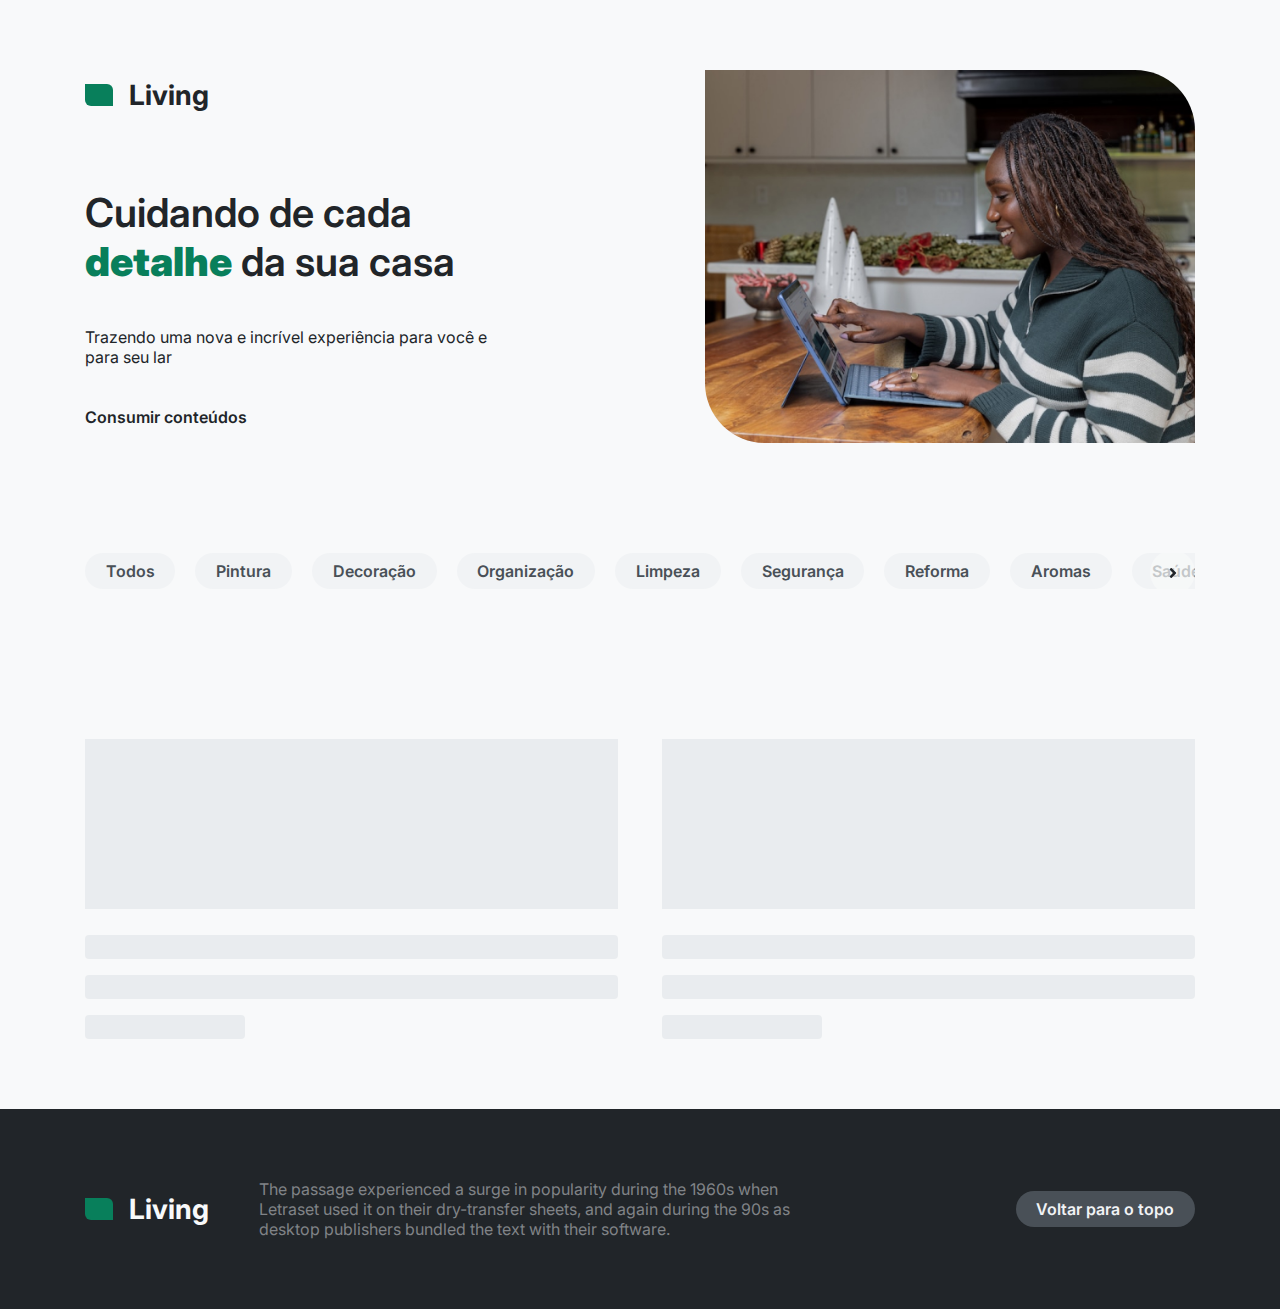
<file: index.html>
<!DOCTYPE html>
<html lang="pt-br">
  <head>
    <meta charset="UTF-8" />
    <meta http-equiv="X-UA-Compatible" content="IE=edge" />
    <meta name="viewport" content="width=device-width, initial-scale=1.0" />
    <link rel="preconnect" href="https://fonts.googleapis.com" />
    <link rel="preconnect" href="https://fonts.gstatic.com" crossorigin />
    <link
      href="https://fonts.googleapis.com/css2?family=Inter:wght@400;600;700&display=swap"
      rel="stylesheet"
    />
    <link rel="stylesheet" href="./style/style.css" />
    <script type="module" src="./scripts/index.js" defer></script>
    <title>Living</title>
  </head>
  <body>
    <main>
      <div class="container">
        <section class="intro">
          <div class="description">
            <h1 class="logo">Living</h1>
            <h2>Cuidando de cada <strong>detalhe</strong> da sua casa</h2>
            <p>
              Trazendo uma nova e incrível experiência para você e para seu lar
            </p>
            <a href="#feed">Consumir conteúdos</a>
          </div>
          <div class="image">
            <img src="./assets/hero.jpg" alt="Mulher usando notebook" />
          </div>
        </section>

        <section id="feed">
          <div class="categories">
            <button class="icon prev"></button>
            <ul id="categories" class="categories-list">
              <li class="btn grey">Todos</li>
              <li class="btn grey">Pintura</li>
              <li class="btn grey">Decoração</li>
              <li class="btn grey">Organização</li>
              <li class="btn grey">Limpeza</li>
              <li class="btn grey">Segurança</li>
              <li class="btn grey">Reforma</li>
              <li class="btn grey">Aromas</li>
              <li class="btn grey">Saúde</li>
              <li class="btn grey">Tecnologia</li>
            </ul>
            <button class="icon next"></button>
          </div>

          <ul id="posts"></ul>
          <h2 class="not-found">Post not found</h2>
        </section>
        <div class="observer">
          <div class="box">
            <span class="large"></span>
            <span class="medium"></span>
            <span class="medium"></span>
            <span class="small"></span>
          </div>
          <div class="box">
            <span class="large"></span>
            <span class="medium"></span>
            <span class="medium"></span>
            <span class="small"></span>
          </div>
        </div>
      </div>
    </main>

    <footer class="footer">
      <div class="container">
        <h2 class="logo">Living</h2>
        <p>
          The passage experienced a surge in popularity during the 1960s when
          Letraset used it on their dry-transfer sheets, and again during the
          90s as desktop publishers bundled the text with their software.
        </p>
        <a class="btn greyDark" href="#feed">Voltar para o topo</a>
      </div>
    </footer>
  </body>
</html>
</file>
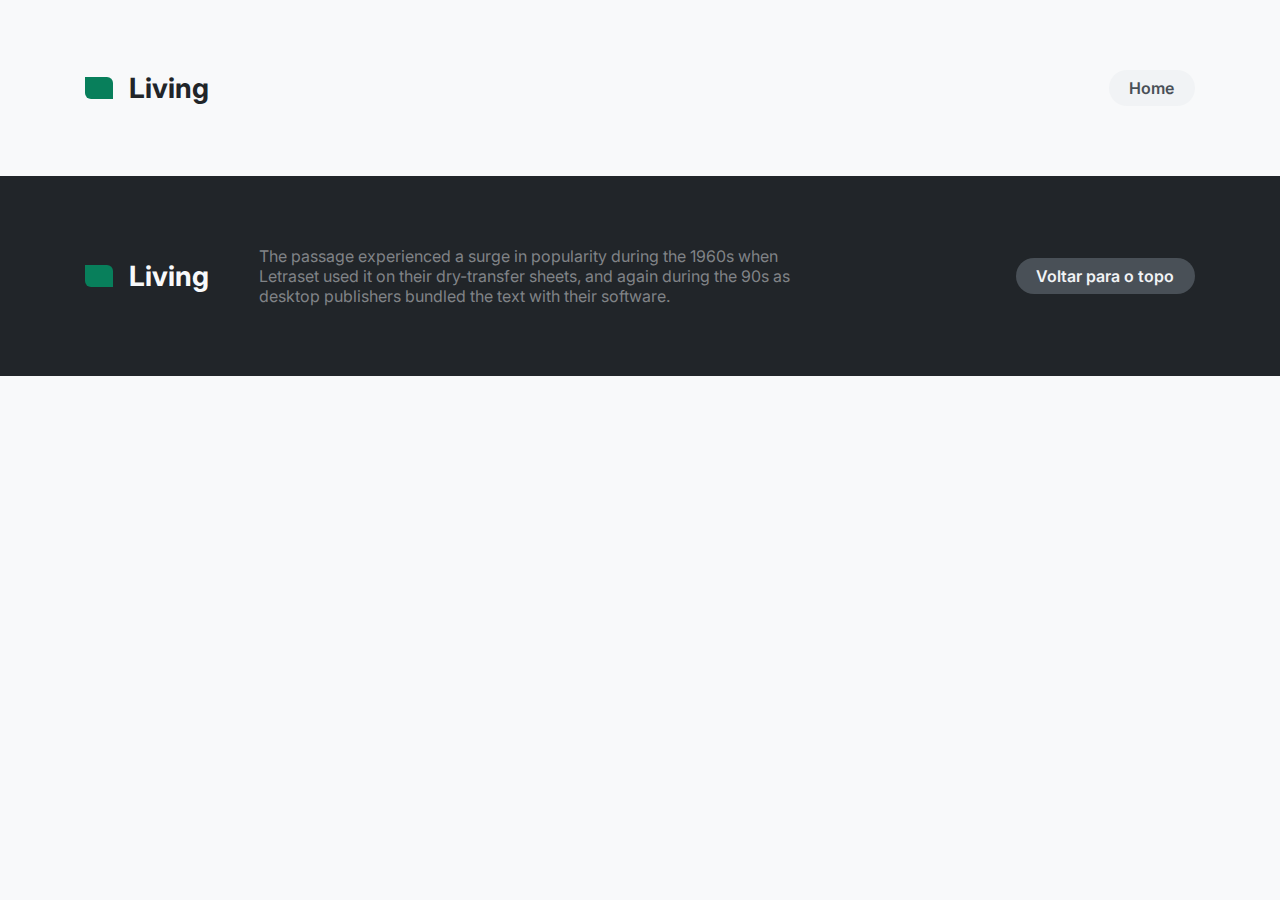
<file: post.html>
<!DOCTYPE html>
<html lang="pt-br">
  <head>
    <meta charset="UTF-8" />
    <meta http-equiv="X-UA-Compatible" content="IE=edge" />
    <meta name="viewport" content="width=device-width, initial-scale=1.0" />
    <link rel="preconnect" href="https://fonts.googleapis.com" />
    <link rel="preconnect" href="https://fonts.gstatic.com" crossorigin />
    <link
      href="https://fonts.googleapis.com/css2?family=Inter:wght@400;600;700&display=swap"
      rel="stylesheet"
    />
    <link rel="stylesheet" href="../../style/style.css" />
    <script type="module" src="../../scripts/index.js" defer></script>
    <title>Living - Post</title>
  </head>

  <body>
    <div class="container">
      <header>
        <h1 class="logo">Living</h1>
        <a class="btn grey" href="../../index.html">Home</a>
      </header>
    </div>

    <main id="post"></main>

    <footer class="footer">
      <div class="container">
        <h2 class="logo">Living</h2>
        <p>
          The passage experienced a surge in popularity during the 1960s when
          Letraset used it on their dry-transfer sheets, and again during the
          90s as desktop publishers bundled the text with their software.
        </p>
        <a class="btn greyDark" href="#post">Voltar para o topo</a>
      </div>
    </footer>
  </body>
</html>
</file>
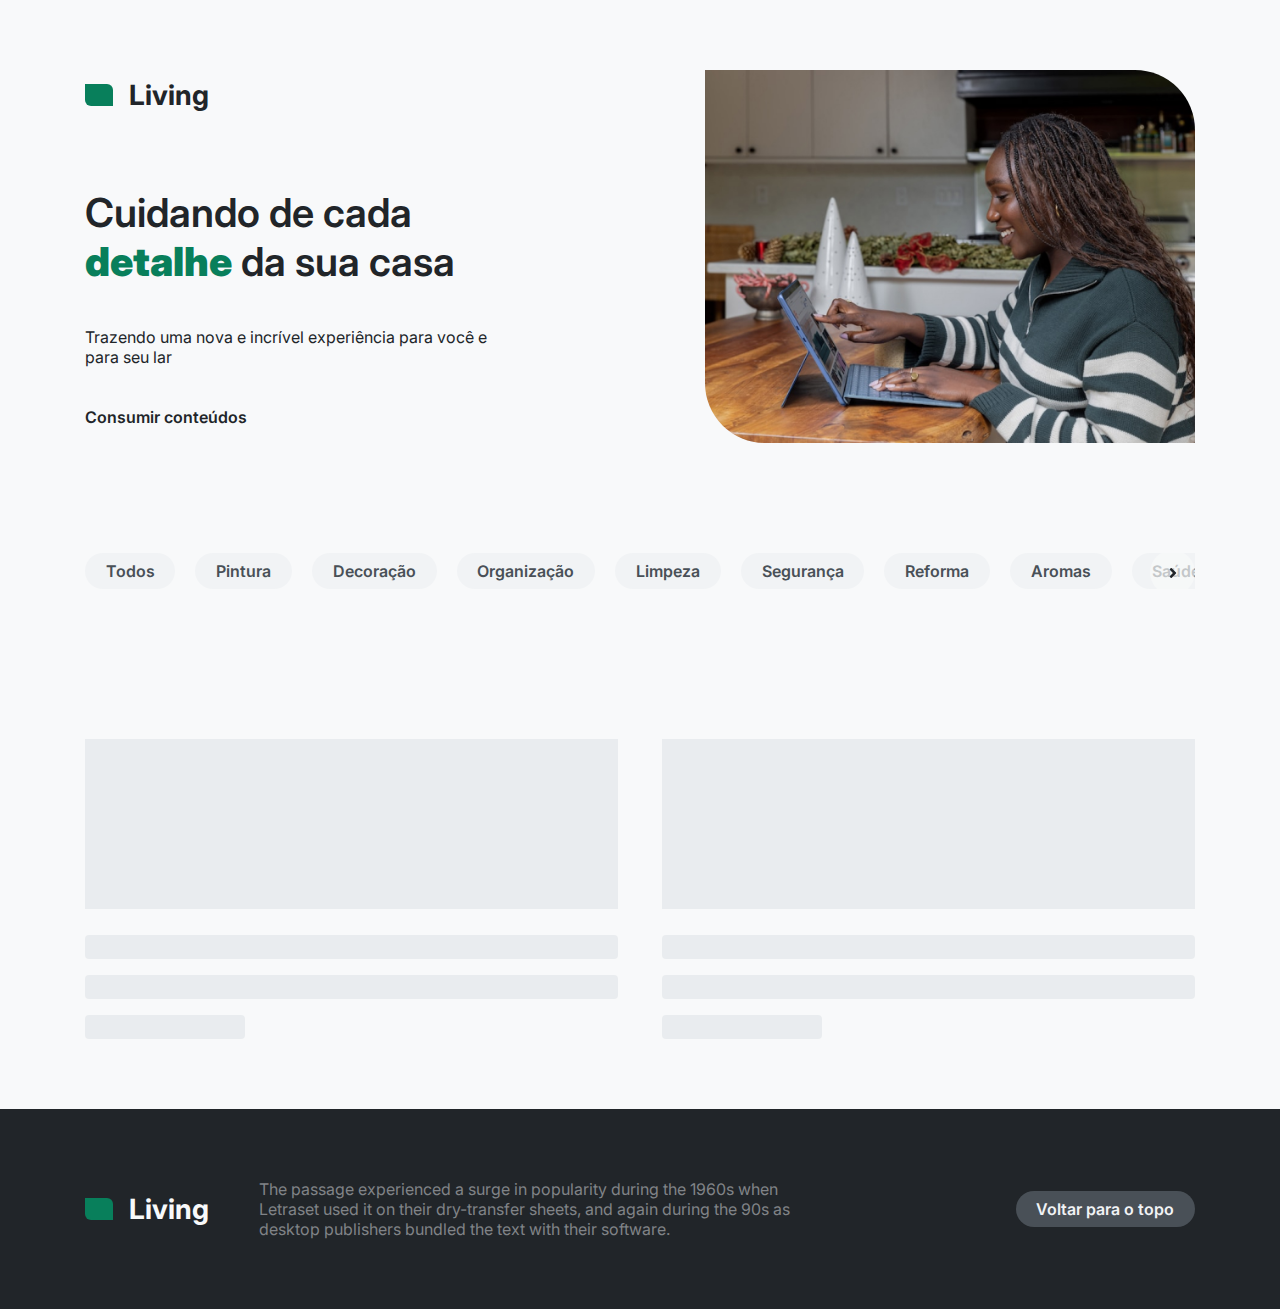
<file: pages/home/home.html>
<!DOCTYPE html>
<html lang="pt-br">
  <head>
    <meta charset="UTF-8" />
    <meta http-equiv="X-UA-Compatible" content="IE=edge" />
    <meta name="viewport" content="width=device-width, initial-scale=1.0" />
    <link rel="preconnect" href="https://fonts.googleapis.com" />
    <link rel="preconnect" href="https://fonts.gstatic.com" crossorigin />
    <link
      href="https://fonts.googleapis.com/css2?family=Inter:wght@400;600;700&display=swap"
      rel="stylesheet"
    />
    <link rel="stylesheet" href="../../style/style.css" />
    <script type="module" src="../../scripts/index.js" defer></script>
    <title>Living</title>
  </head>
  <body>
    <main>
      <div class="container">
        <section class="intro">
          <div class="description">
            <h1 class="logo">Living</h1>
            <h2>Cuidando de cada <strong>detalhe</strong> da sua casa</h2>
            <p>
              Trazendo uma nova e incrível experiência para você e para seu lar
            </p>
            <a href="#feed">Consumir conteúdos</a>
          </div>
          <div class="image">
            <img src="../../assets/hero.jpg" alt="Mulher usando notebook" />
          </div>
        </section>

        <section id="feed">
          <div class="categories">
            <button class="icon prev"></button>
            <ul id="categories" class="categories-list">
              <li class="btn grey">Todos</li>
              <li class="btn grey">Pintura</li>
              <li class="btn grey">Decoração</li>
              <li class="btn grey">Organização</li>
              <li class="btn grey">Limpeza</li>
              <li class="btn grey">Segurança</li>
              <li class="btn grey">Reforma</li>
              <li class="btn grey">Aromas</li>
              <li class="btn grey">Saúde</li>
              <li class="btn grey">Tecnologia</li>
            </ul>
            <button class="icon next"></button>
          </div>

          <ul id="posts"></ul>
          <h2 class="not-found">Post not found</h2>
        </section>
        <div class="observer">
          <div class="box">
            <span class="large"></span>
            <span class="medium"></span>
            <span class="medium"></span>
            <span class="small"></span>
          </div>
          <div class="box">
            <span class="large"></span>
            <span class="medium"></span>
            <span class="medium"></span>
            <span class="small"></span>
          </div>
        </div>
      </div>
    </main>

    <footer class="footer">
      <div class="container">
        <h2 class="logo">Living</h2>
        <p>
          The passage experienced a surge in popularity during the 1960s when
          Letraset used it on their dry-transfer sheets, and again during the
          90s as desktop publishers bundled the text with their software.
        </p>
        <a class="btn greyDark" href="#feed">Voltar para o topo</a>
      </div>
    </footer>
  </body>
</html>
</file>
<file: style/style.css>
.logo {
  font-size: var(--font-size-2);
  font-weight: 700;
  display: flex;
  align-items: center;
}

.logo::before {
  content: "";
  display: block;
  height: 22px;
  width: 28px;
  background-color: var(--color-brand-100);
  border-radius: 0 6px;
  margin-right: 1rem;
}

.intro {
  display: grid;
  gap: 130px;
  grid-template-columns: 1fr 1fr;
}

@media (max-width: 800px) {
  .intro {
    grid-template-columns: 1fr;
    gap: 40px;
  }
}

.intro .description {
  display: grid;
  gap: 24px;
}

.intro .description .logo {
  margin-bottom: 44px;
}

.intro .description h2 {
  max-width: 15ch;
  font-size: var(--font-size-1);
  font-weight: 600;
}

.intro .description h2 strong {
  color: var(--color-brand-100);
}

@media (max-width: 800px) {
  .intro .description h2 {
    max-width: 100%;
    font-size: var(--font-size-2);
    font-weight: 700;
  }
}

.intro .description p {
  max-width: 43ch;
  font-size: var(--font-size-4);
  font-weight: 400;
}

.intro .description a {
  font-size: var(--font-size-4);
  font-weight: 600;
  justify-self: flex-start;
}

.intro .image {
  border-radius: 0 60px;
  overflow: hidden;
}

@media (max-width: 800px) {
  .intro .image img {
    height: 200px;
    width: 100%;
  }
}

.categories {
  margin: 100px 0px 70px 0;
  position: relative;
}

.categories-list {
  display: flex;
  gap: 20px;
  overflow-x: auto;
  padding: 10px 50px 0 0;
  scroll-behavior: smooth;
}

.categories-list::-webkit-scrollbar {
  visibility: hidden;
}

.icon {
  display: none;
  cursor: pointer;
  height: 45px;
  width: 45px;
  padding: 0;
  background: url(../assets/angle-right.svg) no-repeat center;
  background-color: rgba(248, 249, 250, 0.7);
  position: absolute;
  top: 7px;
  z-index: 200;
  border: none;
  border-radius: 50%;
}

.icon:hover {
  background-color: var(--color-grey-500);
}

.prev {
  transform: scaleX(-1);
  left: -46px;
}

@media (max-width: 800px) {
  .prev {
    display: none;
  }
}

.next {
  right: 0px;
  display: block;
}

@media (max-width: 800px) {
  .next {
    display: none;
  }
}

#posts {
  display: grid;
  grid-template-columns: repeat(auto-fit, minmax(350px, 1fr));
  gap: 90px 44px;
}

.post {
  display: grid;
  gap: 16px;
}

@media (max-width: 500px) {
  .post {
    gap: 20px;
  }
}

.post .post-image img {
  height: 170px;
  width: 100%;
  margin-bottom: 10px;
}

.post h2 {
  font-size: var(--font-size-3);
  font-weight: 600;
}

@media (max-width: 500px) {
  .post h2 {
    font-size: var(--font-size-4);
    font-weight: 600;
  }
}

.post p {
  font-size: var(--font-size-4);
  font-weight: 400;
}

@media (max-width: 500px) {
  .post p {
    font-size: 0.875rem;
  }
}

.post button {
  border: none;
  background: none;
  cursor: pointer;
  color: var(--color-brand-100);
  font-size: var(--font-size-4);
  font-weight: 600;
  justify-self: flex-start;
}

.post.hide {
  display: none;
}

footer {
  background-color: var(--color-grey-100);
}

footer .container {
  display: flex;
  gap: 50px;
  align-items: center;
}

@media (max-width: 800px) {
  footer .container {
    display: grid;
    grid-template-columns: 1fr 1fr;
  }
  footer .container .logo {
    grid-column: 1;
  }
  footer .container p {
    grid-column: 1;
  }
}

@media (max-width: 500px) {
  footer .container {
    display: grid;
    grid-template-columns: 1fr;
  }
}

footer .logo {
  color: var(--color-grey-700);
}

footer p {
  color: var(--color-grey-300);
  flex: 1;
  max-width: 55ch;
}

footer a {
  display: block;
  margin-left: auto;
}

.observer {
  height: 100%;
}

.observer.hide {
  display: none;
}

.observer.active {
  display: grid;
  grid-template-columns: 1fr 1fr;
  gap: 44px;
  margin-top: 80px;
}

.observer.active .box {
  display: grid;
  gap: 16px;
}

.observer.active .box .large {
  height: 170px;
  background-color: var(--color-grey-500);
  margin-bottom: 10px;
}

.observer.active .box .medium {
  background-color: var(--color-grey-500);
  height: 24px;
  border-radius: 4px;
}

.observer.active .box .small {
  height: 24px;
  width: 30%;
  background-color: var(--color-grey-500);
  border-radius: 4px;
}

.not-found {
  display: none;
  font-size: var(--font-size-1);
  font-weight: 600;
  color: var(--color-brand-100);
  text-align: center;
}

.not-found.active {
  display: block;
  margin: 20px auto;
}

header {
  display: flex;
  justify-content: space-between;
  align-items: center;
}

.post-header {
  background-color: var(--color-grey-600);
  padding: 40px 0px;
}

.post-header h2 {
  max-width: 45ch;
  font-size: var(--font-size-1);
  font-weight: 600;
  margin-bottom: 32px;
}

@media (max-width: 500px) {
  .post-header h2 {
    font-size: var(--font-size-2);
    font-weight: 700;
  }
}

.post-header p {
  color: var(--color-grey-200);
  font-size: var(--font-size-4);
  font-weight: 400;
}

@media (max-width: 500px) {
  .post-header p {
    font-size: 0.875rem;
  }
}

.post-body .image img {
  height: 400px;
  width: 100%;
  margin-bottom: 50px;
}

.post-body p {
  line-height: 1.5rem;
  color: var(--color-grey-200);
  font-size: var(--font-size-4);
  font-weight: 400;
}

@media (max-width: 500px) {
  .post-body p {
    font-size: 0.875rem;
  }
}

* {
  box-sizing: border-box;
  margin: 0;
  padding: 0;
}

body {
  background-color: var(--color-grey-700);
  color: var(--color-grey-100);
  font-family: "Inter", sans-serif;
}

img {
  max-width: 100%;
  display: block;
  height: 100%;
  -o-object-fit: cover;
  object-fit: cover;
}

ul {
  list-style: none;
}

a {
  color: inherit;
  text-decoration: none;
}

h1, h2 , p{
  padding: 0;
  margin: 0;
}

:root {
  --color-grey-100: #212529;
  --color-grey-200: #495057;
  --color-grey-300: #808387;
  --color-grey-400: #dee2e6;
  --color-grey-500: #e9ecef;
  --color-grey-600: #f1f3f5;
  --color-grey-700: #f8f9fa;
  --color-brand-100: #087f5b;
  --color-brand-200: #099268;
  --font-size-1: 2.5rem;
  --font-size-2: 1.75rem;
  --font-size-3: 1.25rem;
  --font-size-4: 1rem;
}

.container {
  max-width: 1200px;
  margin: 0 auto;
  padding: 4.375rem 2.8rem;
}

@media (max-width: 500px) {
  .container {
    padding: 4.375rem 1rem;
  }
}

.btn {
  display: block;
  cursor: pointer;
  padding: 0.5rem 1.3rem;
  border-radius: 32px;
  border: none;
  font-size: var(--font-size-4);
  font-weight: 600;
}

.btn.grey {
  color: var(--color-grey-200);
  background-color: var(--color-grey-600);
}

.btn.grey:hover {
  background-color: var(--color-grey-500);
}

.btn.greyDark {
  color: var(--color-grey-600);
  background-color: var(--color-grey-200);
}

.btn.greyDark:hover {
  color: var(--color-grey-700);
  background-color: var(--color-grey-300);
}

.btn.primary {
  color: var(--color-grey-700);
  background-color: var(--color-brand-100);
}

.btn.primary:hover {
  background-color: var(--color-brand-200);
}
</file>
